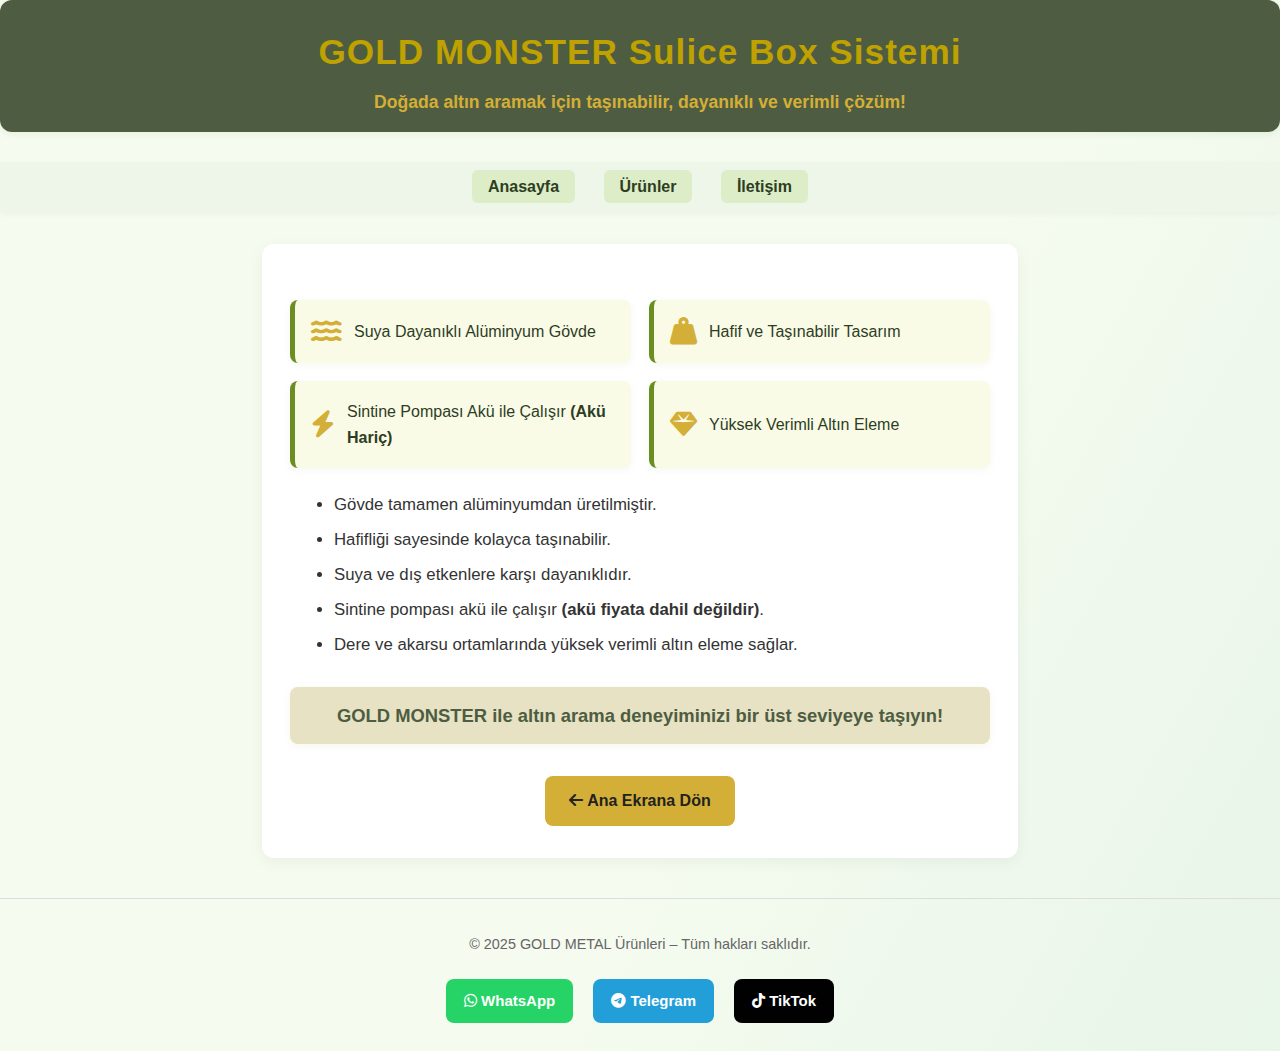
<file: index.html>
<!DOCTYPE html>
<html lang="tr">
<head>
  <meta charset="UTF-8">
  <title>GOLD MONSTER Sulice Box Sistemi</title>
  <meta name="viewport" content="width=device-width, initial-scale=1.0">
  <meta name="description" content="GOLD MONSTER sulice box sistemi, doğada altın aramak için hafif, taşınabilir ve suya dayanıklı bir çözümdür.">
  <meta name="keywords" content="altın, dere, sulice box, gold monster, eleme, alüminyum, suya dayanıklı, taşınabilir, sintine pompası, akü hariç, madencilik, altın arama, doğa, hobi">
  <meta name="keywords" content="altın eleme, altın arama, derede altın arama, savak sistemi, motorlu savak, sulice box, gold metal, kırıntı altın, dere madenciliği, altın eleme ekipmanı, taşınabilir savak, alüminyum savak, altın arama hobisi, altın arama seti, altın eleme kutusu, sintine pompası, doğada altın arama, hobi madenciliği, altın yıkama, altın eleme tekniği, altın arama ekipmanları, dere yatağında altın, altın arama makinesi, altın eleme sistemi, altın arama malzemeleri">
  <link rel="stylesheet" href="https://cdnjs.cloudflare.com/ajax/libs/font-awesome/6.4.2/css/all.min.css">
  <link rel="stylesheet" href="style.css">
  <style>
    body {
      font-family: 'Segoe UI', Arial, sans-serif;
      background: linear-gradient(120deg, #f5fbef 60%, #e8f5e9 100%);
      margin: 0;
      padding: 0;
      color: #2e3d1f;
    }
    header {
      background: #4e5d42;
      color: #fff;
      padding: 24px 0 16px 0;
      text-align: center;
      box-shadow: 0 2px 8px rgba(0,0,0,0.06);
    }
    header h1 {
      margin: 0;
      font-size: 2.2rem;
      letter-spacing: 1px;
    }
    header p {
      margin: 8px 0 0 0;
      font-size: 1.1rem;
      color: #d4af37;
      font-weight: bold;
    }
    nav {
      background: #eef5e9;
      padding: 12px 0;
      text-align: center;
      box-shadow: 0 2px 6px rgba(0,0,0,0.04);
    }
    nav a {
      margin: 0 12px;
      padding: 8px 16px;
      background: #dcedc8;
      color: #2e3d1f;
      text-decoration: none;
      font-weight: bold;
      border-radius: 6px;
      transition: background 0.3s;
    }
    nav a:hover {
      background: #c5e1a5;
    }
    main {
      max-width: 700px;
      margin: 32px auto;
      background: #fff;
      border-radius: 12px;
      box-shadow: 0 4px 16px rgba(0,0,0,0.05);
      padding: 32px 28px;
    }
    .features {
      display: flex;
      flex-wrap: wrap;
      gap: 18px;
      margin: 24px 0;
      justify-content: space-between;
    }
    .feature-card {
      flex: 1 1 220px;
      background: #f9fbe7;
      border-left: 5px solid #6b8e23;
      border-radius: 8px;
      padding: 18px 16px;
      min-width: 180px;
      box-shadow: 0 2px 8px rgba(107,142,35,0.06);
      display: flex;
      align-items: center;
      gap: 12px;
    }
    .feature-card i {
      font-size: 1.7rem;
      color: #d4af37;
    }
    ul {
      margin-left: 24px;
      color: #333;
      font-size: 1.05rem;
    }
    li {
      margin-bottom: 8px;
    }
    .callout {
      background: #e6e2c3;
      color: #4e5d42;
      font-weight: bold;
      padding: 14px 18px;
      border-radius: 8px;
      margin: 28px 0 0 0;
      text-align: center;
      font-size: 1.15rem;
      box-shadow: 0 2px 8px rgba(107,142,35,0.07);
    }
    .back-button {
      display: block;
      width: fit-content;
      margin: 32px auto 0 auto;
      padding: 12px 24px;
      background: #d4af37;
      color: #222;
      border-radius: 8px;
      font-weight: bold;
      text-decoration: none;
      font-size: 16px;
      transition: background 0.3s;
    }
    .back-button:hover {
      background: #c19e2e;
    }
    footer {
      text-align: center;
      margin-top: 40px;
      padding: 20px;
      font-size: 0.9em;
      color: #666;
      border-top: 1px solid #ddd;
    }
    .social-buttons a {
      display: inline-block;
      margin: 8px;
      padding: 10px 18px;
      border-radius: 8px;
      color: #fff;
      font-weight: bold;
      text-decoration: none;
      font-size: 15px;
      transition: transform 0.2s;
    }
    .social-buttons a:hover {
      transform: scale(1.05);
    }
    .whatsapp { background: #25D366; }
    .telegram { background: #229ED9; }
    .tiktok { background: #010101; }
    @media (max-width: 600px) {
      main { padding: 18px 6px; }
      .features { flex-direction: column; }
    }
  </style>
</head>
<body>
  <header>
    <h1>GOLD MONSTER Sulice Box Sistemi</h1>
    <p>Doğada altın aramak için taşınabilir, dayanıklı ve verimli çözüm!</p>
  </header>

  <nav>
    <a href="index.html">Anasayfa</a>
    <a href="sulice-box.html">Ürünler</a>
    <a href="iletisim.html">İletişim</a>
  </nav>

  <main>
    <section class="features">
      <div class="feature-card">
        <i class="fa-solid fa-water"></i>
        <span>Suya Dayanıklı Alüminyum Gövde</span>
      </div>
      <div class="feature-card">
        <i class="fa-solid fa-weight-hanging"></i>
        <span>Hafif ve Taşınabilir Tasarım</span>
      </div>
      <div class="feature-card">
        <i class="fa-solid fa-bolt"></i>
        <span>Sintine Pompası Akü ile Çalışır <b>(Akü Hariç)</b></span>
      </div>
      <div class="feature-card">
        <i class="fa-solid fa-gem"></i>
        <span>Yüksek Verimli Altın Eleme</span>
      </div>
    </section>

    <ul>
      <li>Gövde tamamen alüminyumdan üretilmiştir.</li>
      <li>Hafifliği sayesinde kolayca taşınabilir.</li>
      <li>Suya ve dış etkenlere karşı dayanıklıdır.</li>
      <li>Sintine pompası akü ile çalışır <b>(akü fiyata dahil değildir)</b>.</li>
      <li>Dere ve akarsu ortamlarında yüksek verimli altın eleme sağlar.</li>
    </ul>

    <div class="callout">
      GOLD MONSTER ile altın arama deneyiminizi bir üst seviyeye taşıyın!
    </div>

    <a href="gold-metal.html" class="back-button"><i class="fa-solid fa-arrow-left"></i> Ana Ekrana Dön</a>
  </main>

  <footer>
    <p>&copy; 2025 GOLD METAL Ürünleri – Tüm hakları saklıdır.</p>
    <div class="social-buttons">
      <a href="https://wa.me/905315003285" target="_blank" class="whatsapp"><i class="fab fa-whatsapp"></i> WhatsApp</a>
      <a href="https://t.me/Aykut4181" target="_blank" class="telegram"><i class="fab fa-telegram"></i> Telegram</a>
      <a href="https://www.tiktok.com/@goldmetal81" target="_blank" class="tiktok"><i class="fab fa-tiktok"></i> TikTok</a>
    </div>
  </footer>
</body>
</html>
</file>
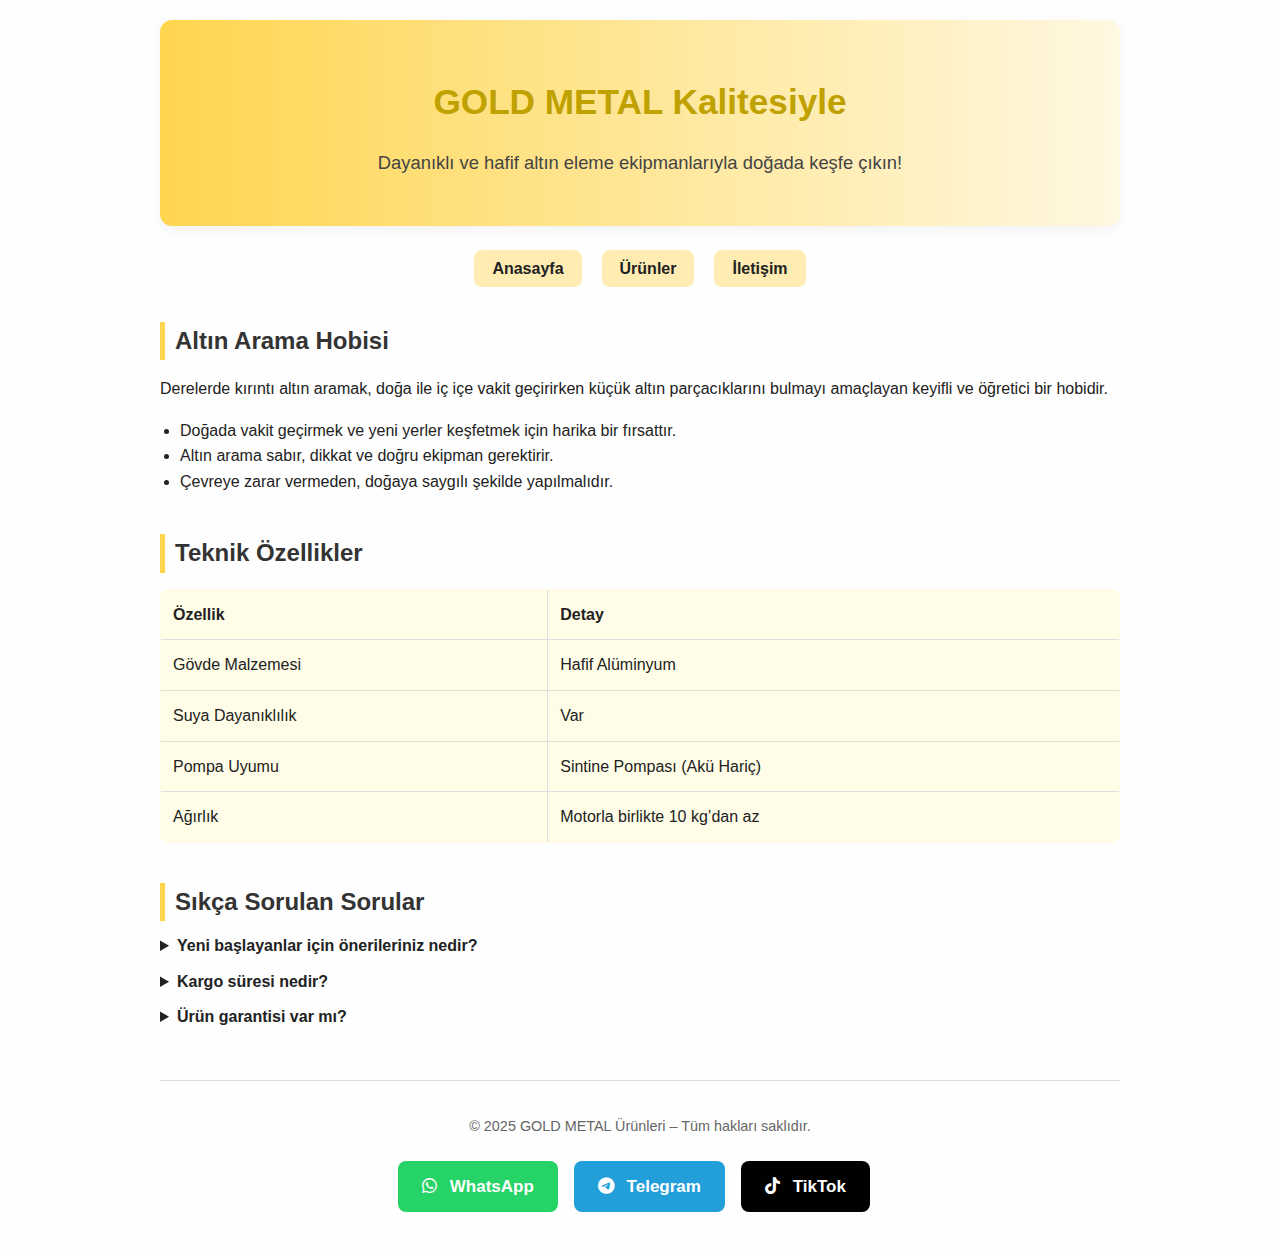
<file: gold-metal.html>
<!DOCTYPE html>
<html lang="tr">
<head>
  <meta charset="UTF-8">
  <title>GOLD METAL Kalitesiyle</title>
  <meta name="description" content="GOLD METAL kalitesiyle üretilmiş dayanıklı ve hafif altın eleme ekipmanları. Doğada altın arama hobisi için ideal çözümler.">
  <meta name="keywords" content="altın eleme, altın arama, derede altın arama, savak sistemi, motorlu savak, sulice box, gold metal, kırıntı altın, dere madenciliği, altın eleme ekipmanı, taşınabilir savak, alüminyum savak, altın arama hobisi, altın arama seti, altın eleme kutusu, sintine pompası, doğada altın arama, hobi madenciliği, altın yıkama, altın eleme tekniği, altın arama ekipmanları, dere yatağında altın, altın arama makinesi, altın eleme sistemi, altın arama malzemeleri">
  <meta name="viewport" content="width=device-width, initial-scale=1.0">
  <link href="https://cdnjs.cloudflare.com/ajax/libs/font-awesome/6.5.0/css/all.min.css" rel="stylesheet">
  <link rel="stylesheet" href="style.css">
  <style>
    body {
      font-family: 'Segoe UI', sans-serif;
      background: #fefefe;
      margin: 0;
      padding: 0;
      color: #222;
      line-height: 1.6;
    }
    #container {
      max-width: 960px;
      margin: auto;
      padding: 20px;
    }
    header {
      text-align: center;
      margin-bottom: 30px;
      background: linear-gradient(90deg, #ffd54f, #fff8e1);
      padding: 30px 20px;
      border-radius: 12px;
      box-shadow: 0 4px 12px rgba(0,0,0,0.05);
    }
    header h1 {
      font-size: 2.2em;
      margin-bottom: 10px;
      color: #bfa100;
    }
    header p {
      font-size: 1.15em;
      color: #444;
    }
    nav ul {
      display: flex;
      justify-content: center;
      gap: 20px;
      list-style: none;
      padding: 0;
      flex-wrap: wrap;
      margin-bottom: 20px;
    }
    nav a {
      background: #ffecb3;
      color: #222;
      padding: 10px 18px;
      border-radius: 8px;
      text-decoration: none;
      font-weight: bold;
      transition: background 0.3s;
    }
    nav a:hover {
      background: #ffe082;
    }
    main section {
      margin-top: 40px;
      animation: fadeIn 0.6s ease-in-out;
    }
    @keyframes fadeIn {
      from { opacity: 0; transform: translateY(10px); }
      to { opacity: 1; transform: translateY(0); }
    }
    h2 {
      color: #333;
      margin-bottom: 12px;
      border-left: 5px solid #ffd54f;
      padding-left: 10px;
    }
    ul {
      padding-left: 20px;
    }
    .button {
      display: inline-block;
      margin: 8px 12px 8px 0;
      padding: 12px 24px;
      background: #222;
      color: #fff;
      border: none;
      border-radius: 8px;
      font-size: 17px;
      font-weight: bold;
      text-decoration: none;
      transition: transform 0.2s, background 0.3s;
    }
    .button:hover {
      transform: scale(1.05);
      background: #444;
    }
    .button i {
      margin-right: 8px;
    }
    details summary {
      cursor: pointer;
      font-weight: bold;
      margin-top: 10px;
    }
    table {
      width: 100%;
      border-collapse: collapse;
      margin-top: 16px;
      background: #fffde7;
      border-radius: 8px;
      overflow: hidden;
    }
    table, th, td {
      border: 1px solid #ddd;
    }
    th, td {
      padding: 12px;
      text-align: left;
    }
    footer {
      text-align: center;
      margin-top: 50px;
      font-size: 0.9em;
      color: #666;
      border-top: 1px solid #ddd;
      padding-top: 20px;
    }
    @media (max-width: 600px) {
      nav ul {
        flex-direction: column;
        align-items: center;
      }
    }
  </style>
</head>
<body>
  <div id="container">
    <header>
      <h1>GOLD METAL Kalitesiyle</h1>
      <p>Dayanıklı ve hafif altın eleme ekipmanlarıyla doğada keşfe çıkın!</p>
    </header>

    <nav>
      <ul>
        <li><a href="index.html">Anasayfa</a></li>
        <li><a href="sulice-box.html">Ürünler</a></li>
        <li><a href="iletisim.html">İletişim</a></li>
      </ul>
    </nav>

    <main>
      <section>
        <h2>Altın Arama Hobisi</h2>
        <p>Derelerde kırıntı altın aramak, doğa ile iç içe vakit geçirirken küçük altın parçacıklarını bulmayı amaçlayan keyifli ve öğretici bir hobidir.</p>
        <ul>
          <li>Doğada vakit geçirmek ve yeni yerler keşfetmek için harika bir fırsattır.</li>
          <li>Altın arama sabır, dikkat ve doğru ekipman gerektirir.</li>
          <li>Çevreye zarar vermeden, doğaya saygılı şekilde yapılmalıdır.</li>
        </ul>
      </section>

      <section>
        <h2>Teknik Özellikler</h2>
        <table>
          <tr><th>Özellik</th><th>Detay</th></tr>
          <tr><td>Gövde Malzemesi</td><td>Hafif Alüminyum</td></tr>
          <tr><td>Suya Dayanıklılık</td><td>Var</td></tr>
          <tr><td>Pompa Uyumu</td><td>Sintine Pompası (Akü Hariç)</td></tr>
          <tr><td>Ağırlık</td><td>Motorla birlikte 10 kg’dan az</td></tr>
        </table>
      </section>

      <section>
        <h2>Sıkça Sorulan Sorular</h2>
        <details>
          <summary>Yeni başlayanlar için önerileriniz nedir?</summary>
          <p>Basit bir eleme kutusu ve tava ile başlayabilirsiniz. Sabırlı olun, doğayı gözlemleyin ve çevreye zarar vermemeye özen gösterin.</p>
        </details>
        <details>
          <summary>Kargo süresi nedir?</summary>
          <p>Türkiye içi 2-4 iş günü içinde teslim edilir.</p>
        </details>
        <details>
          <summary>Ürün garantisi var mı?</summary>
          <p>Evet, tüm ürünlerimizin arkasındayız.</p>
        </details>
      </section>
    </main>

    <footer>
      <p>&copy; 2025 GOLD METAL Ürünleri – Tüm hakları saklıdır.</p>
      <p>
        <a class="button" href="https://wa.me/905315003285" target="_blank" style="background:#25D366;"><i class="fab fa-whatsapp"></i> WhatsApp</a>
        <a class="button" href="https://t.me/Aykut4181" target="_blank" style="background:#229ED9;"><i class="fab fa-telegram"></i> Telegram</a>
        <a class="button" href="https://www.tiktok.com/@goldmetal81" target="_blank" style="background:#010101;"><i class="fab fa-tiktok"></i> TikTok</a>
      </p>
    </footer>
  </div>
</body>
</html>
</file>
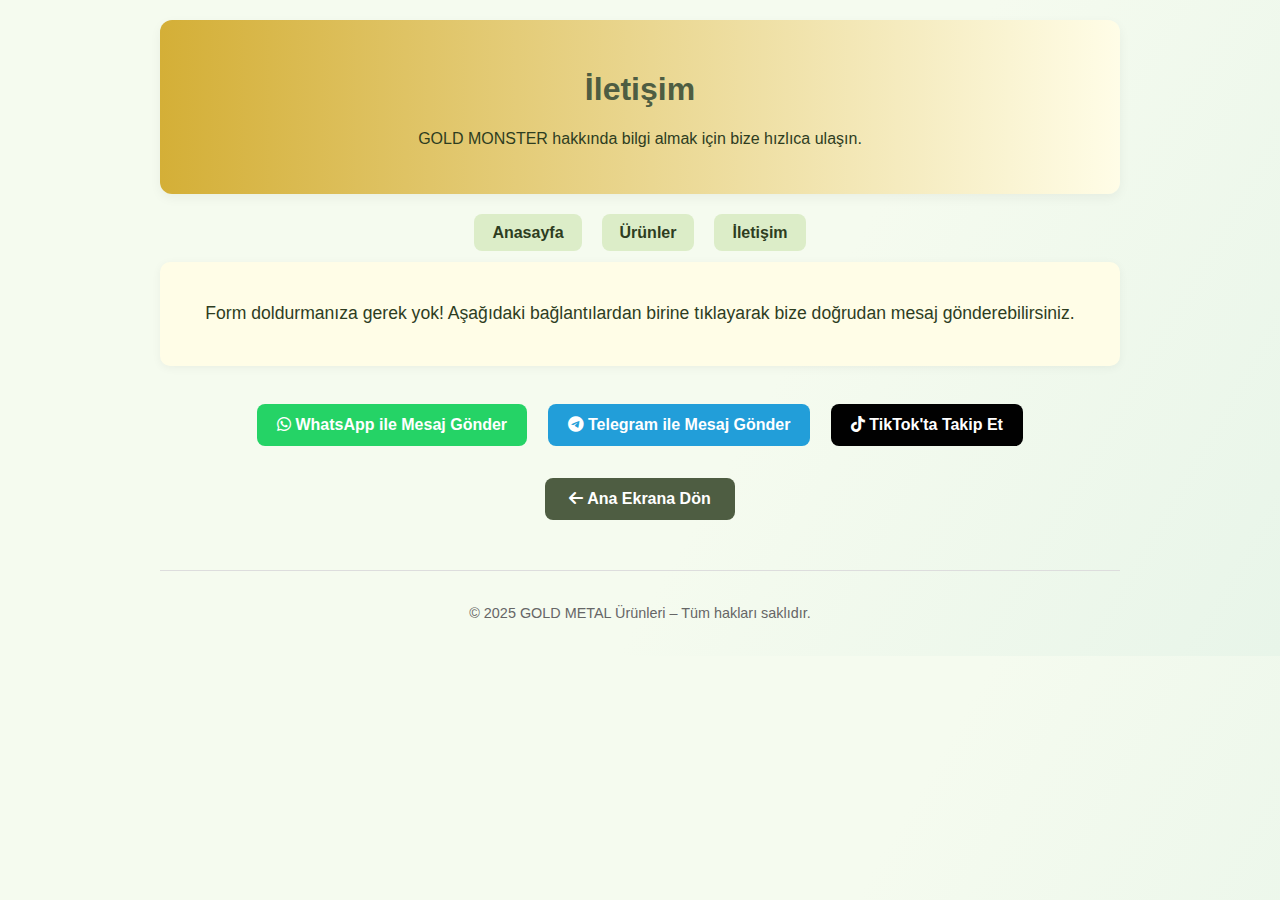
<file: iletisim.html>
<!DOCTYPE html>
<html lang="tr">
<head>
  <meta charset="UTF-8">
  <title>İletişim – GOLD METAL</title>
  <meta name="description" content="GOLD METAL ile iletişime geçin. WhatsApp veya Telegram üzerinden hızlıca mesaj gönderin.">
  <meta name="viewport" content="width=device-width, initial-scale=1.0">
  <link href="https://cdnjs.cloudflare.com/ajax/libs/font-awesome/6.5.0/css/all.min.css" rel="stylesheet">
  <style>
    body {
      font-family: 'Segoe UI', sans-serif;
      background: linear-gradient(120deg, #f5fbef 60%, #e8f5e9 100%);
      margin: 0;
      padding: 0;
      color: #2e3d1f;
    }
    #container {
      max-width: 960px;
      margin: auto;
      padding: 20px;
    }
    header {
      text-align: center;
      margin-bottom: 30px;
      background: linear-gradient(90deg, #d4af37, #fffde7);
      padding: 30px 20px;
      border-radius: 12px;
      box-shadow: 0 4px 12px rgba(0,0,0,0.05);
    }
    header h1 {
      font-size: 2em;
      color: #4e5d42;
    }
    nav ul {
      display: flex;
      justify-content: center;
      gap: 20px;
      list-style: none;
      padding: 0;
      flex-wrap: wrap;
      margin-bottom: 20px;
    }
    nav a {
      background: #dcedc8;
      color: #2e3d1f;
      padding: 10px 18px;
      border-radius: 8px;
      text-decoration: none;
      font-weight: bold;
      transition: background 0.3s;
    }
    nav a:hover {
      background: #c5e1a5;
    }
    .contact-info {
      background: #fffde7;
      padding: 24px;
      border-radius: 10px;
      box-shadow: 0 2px 10px rgba(0,0,0,0.05);
      text-align: center;
      font-size: 1.1em;
    }
    .social-buttons {
      margin-top: 30px;
      text-align: center;
    }
    .social-buttons a {
      display: inline-block;
      margin: 8px;
      padding: 12px 20px;
      border-radius: 8px;
      color: #fff;
      font-weight: bold;
      text-decoration: none;
      font-size: 16px;
      transition: transform 0.2s;
    }
    .social-buttons a:hover {
      transform: scale(1.05);
    }
    .whatsapp { background: #25D366; }
    .telegram { background: #229ED9; }
    .tiktok { background: #010101; }
    .back-button {
      display: inline-block;
      margin-top: 24px;
      padding: 12px 24px;
      background: #4e5d42;
      color: #fff;
      border-radius: 8px;
      font-weight: bold;
      text-decoration: none;
      font-size: 16px;
      transition: background 0.3s;
    }
    .back-button:hover {
      background: #3b4a34;
    }
    footer {
      text-align: center;
      margin-top: 50px;
      font-size: 0.9em;
      color: #666;
      border-top: 1px solid #ddd;
      padding-top: 20px;
    }
    @media (max-width: 600px) {
      nav ul {
        flex-direction: column;
        align-items: center;
      }
    }
  </style>
</head>
<body>
  <div id="container">
    <header>
      <h1>İletişim</h1>
      <p>GOLD MONSTER hakkında bilgi almak için bize hızlıca ulaşın.</p>
    </header>

    <nav>
      <ul>
        <li><a href="index.html">Anasayfa</a></li>
        <li><a href="sulice-box.html">Ürünler</a></li>
        <li><a href="iletisim.html">İletişim</a></li>
      </ul>
    </nav>

    <main>
      <div class="contact-info">
        <p>Form doldurmanıza gerek yok! Aşağıdaki bağlantılardan birine tıklayarak bize doğrudan mesaj gönderebilirsiniz.</p>
      </div>

      <div class="social-buttons">
        <a href="https://wa.me/905315003285?text=Merhaba%2C%20GOLD%20MONSTER%20ürününüz%20hakkında%20bilgi%20almak%20istiyorum." target="_blank" class="whatsapp">
          <i class="fab fa-whatsapp"></i> WhatsApp ile Mesaj Gönder
        </a>
        <a href="https://t.me/Aykut4181?start=goldmetal" target="_blank" class="telegram">
          <i class="fab fa-telegram"></i> Telegram ile Mesaj Gönder
        </a>
        <a href="https://www.tiktok.com/@goldmetal81" target="_blank" class="tiktok">
          <i class="fab fa-tiktok"></i> TikTok'ta Takip Et
        </a>
      </div>

      <div style="text-align:center;">
        <a href="gold-metal.html" class="back-button">
          <i class="fa-solid fa-arrow-left"></i> Ana Ekrana Dön
        </a>
      </div>
    </main>

    <footer>
      <p>&copy; 2025 GOLD METAL Ürünleri – Tüm hakları saklıdır.</p>
    </footer>
  </div>
</body>
</html>
</file>
<file: style.css>
body {
  font-family: 'Segoe UI', sans-serif;
  background: #fefefe;
  margin: 0;
  padding: 0;
  color: #222;
  line-height: 1.6;
}

#container {
  max-width: 960px;
  margin: auto;
  padding: 20px;
}

header {
  text-align: center;
  margin-bottom: 30px;
  background: linear-gradient(90deg, #ffd54f, #fff8e1);
  padding: 30px 20px;
  border-radius: 12px;
  box-shadow: 0 4px 12px rgba(0,0,0,0.05);
}

header h1 {
  font-size: 2.2em;
  margin-bottom: 10px;
  color: #bfa100;
}

header p {
  font-size: 1.15em;
  color: #444;
}

nav ul {
  display: flex;
  justify-content: center;
  gap: 20px;
  list-style: none;
  padding: 0;
  flex-wrap: wrap;
  margin-bottom: 20px;
}

nav a {
  background: #ffecb3;
  color: #222;
  padding: 10px 18px;
  border-radius: 8px;
  text-decoration: none;
  font-weight: bold;
  transition: background 0.3s;
}

nav a:hover {
  background: #ffe082;
}

main section {
  margin-top: 40px;
  animation: fadeIn 0.6s ease-in-out;
}

@keyframes fadeIn {
  from { opacity: 0; transform: translateY(10px); }
  to { opacity: 1; transform: translateY(0); }
}

h2 {
  color: #333;
  margin-bottom: 12px;
  border-left: 5px solid #ffd54f;
  padding-left: 10px;
}

ul {
  padding-left: 20px;
}

.button {
  display: inline-block;
  margin: 8px 12px 8px 0;
  padding: 12px 24px;
  background: #222;
  color: #fff;
  border: none;
  border-radius: 8px;
  font-size: 17px;
  font-weight: bold;
  text-decoration: none;
  transition: transform 0.2s, background 0.3s;
}

.button:hover {
  transform: scale(1.05);
  background: #444;
}

.button i {
  margin-right: 8px;
}

details summary {
  cursor: pointer;
  font-weight: bold;
  margin-top: 10px;
}

table {
  width: 100%;
  border-collapse: collapse;
  margin-top: 16px;
  background: #fffde7;
  border-radius: 8px;
  overflow: hidden;
}

table, th, td {
  border: 1px solid #ddd;
}

th, td {
  padding: 12px;
  text-align: left;
}

footer {
  text-align: center;
  margin-top: 50px;
  font-size: 0.9em;
  color: #666;
  border-top: 1px solid #ddd;
  padding-top: 20px;
}

@media (max-width: 600px) {
  nav ul {
    flex-direction: column;
    align-items: center;
  }
}
</file>
